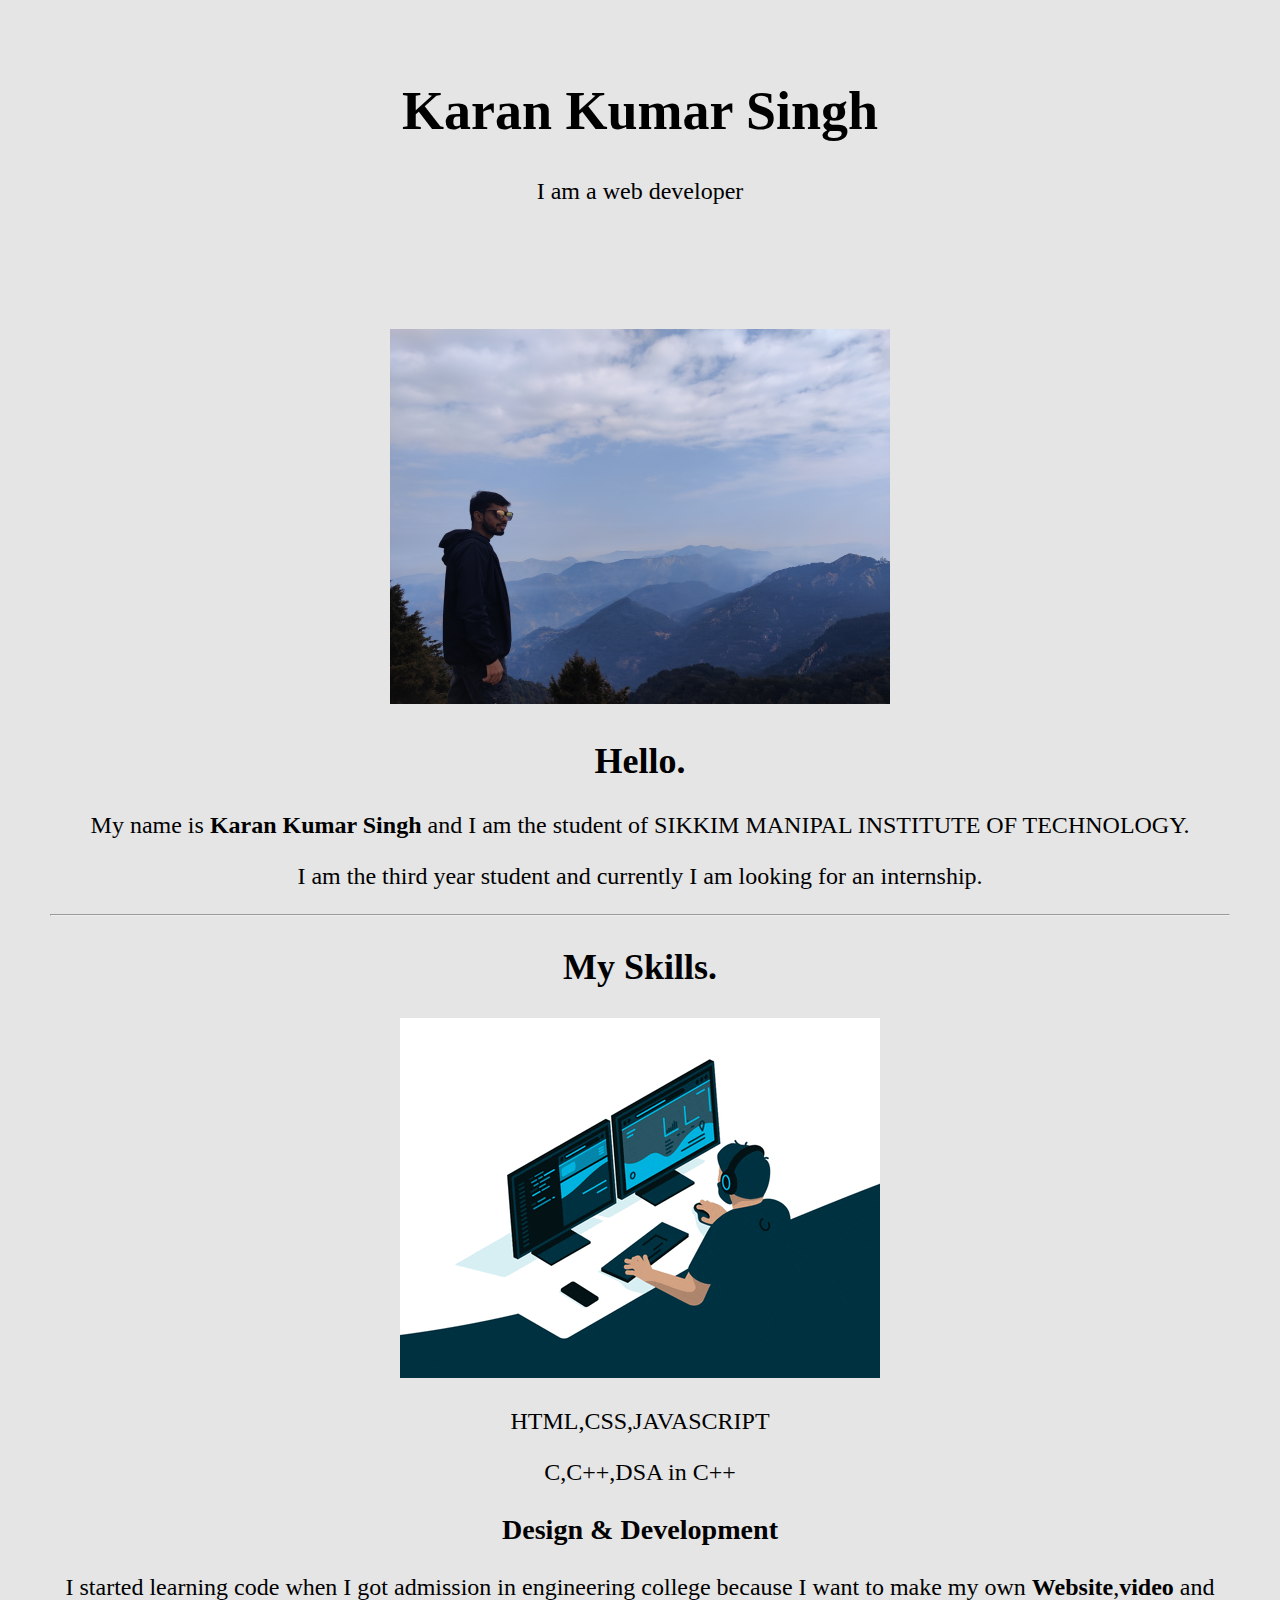
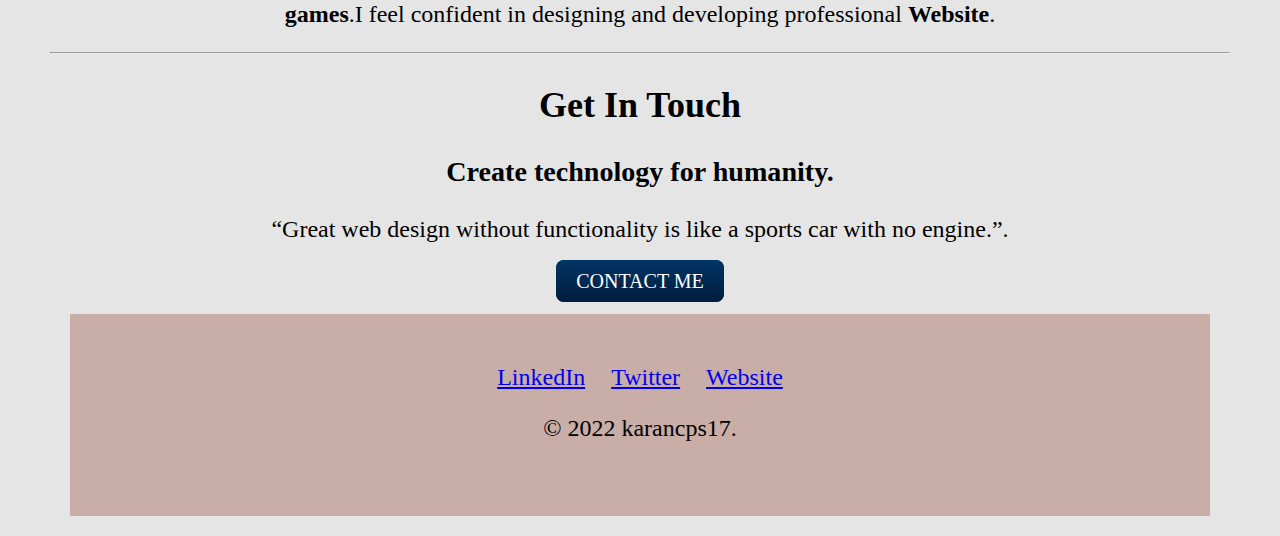
<file: index.html>
<!DOCTYPE html>
<html lang="en">
<head>
    <meta charset="UTF-8">
    <meta http-equiv="X-UA-Compatible" content="IE=edge">
    <meta name="viewport" content="width=device-width, initial-scale=1.0">
    <title>Karan kumar singh</title>
    <link rel="stylesheet" href="style.css">
    <link rel="icon" href="favicon.ico">
   
</head>
<body>
    <div class="top-container">
        <h1>Karan Kumar Singh</h1>
        <p>I am a web developer</p>
       
    </div>
    <div class="middle-container">
        <div class="profile">
          <img class="dp" src="1.jpg" alt="my pic" width="500px">
          <h2>Hello.</h2>
          <p>My name is <b>Karan Kumar Singh</b> and I am the student of SIKKIM MANIPAL INSTITUTE OF TECHNOLOGY.</p>
            <p>I am the third year student and currently I am looking for an internship.</p>
        </div>
        <hr>
        <div class="skills">
          <h2>My Skills.</h2>
          <img class="giphy" src="giphy.gif" alt="gif">
          <p>HTML,CSS,JAVASCRIPT</p>
          <p>C,C++,DSA in C++</p>
          <p></p>
        </div>
          <div class="skill-row">
            <h3>Design & Development</h3>
            <p>I started learning code when I got admission in engineering college because I want to make my own <strong>Website</strong>,<b>video</b> and <b>games</b>.I feel confident in designing and developing professional 
              <b>Website</b>.</p>
          </div>
        </div>
        <hr>
        <div class="contact-me">
          <h2>Get In Touch</h2>
          <h3>Create technology for humanity.</h3>
          <p>“Great web design without functionality is like a sports car with no engine.”.</p>
          <a class="btn" href="mailto:karancps17@gmail.com">CONTACT ME </a>
        </div>
        <!-- <hr style="padding-bottom: 3px;"> -->
      
        

       
      <div class="bottom-container">

        <a class="footer-link" target="_blank" href="https://www.linkedin.com/in/karan-kumar-singh-031b621a6/">LinkedIn</a>
        <a class="footer-link" target="_blank" href="https://twitter.com/KaranKu01071090/">Twitter</a>
        <a class="footer-link" target="_blank" href="https://github.com/Karan17-eng">Website</a>
        <p>© 2022 karancps17.</p>
      </div>
      
</body>
</html>
</file>
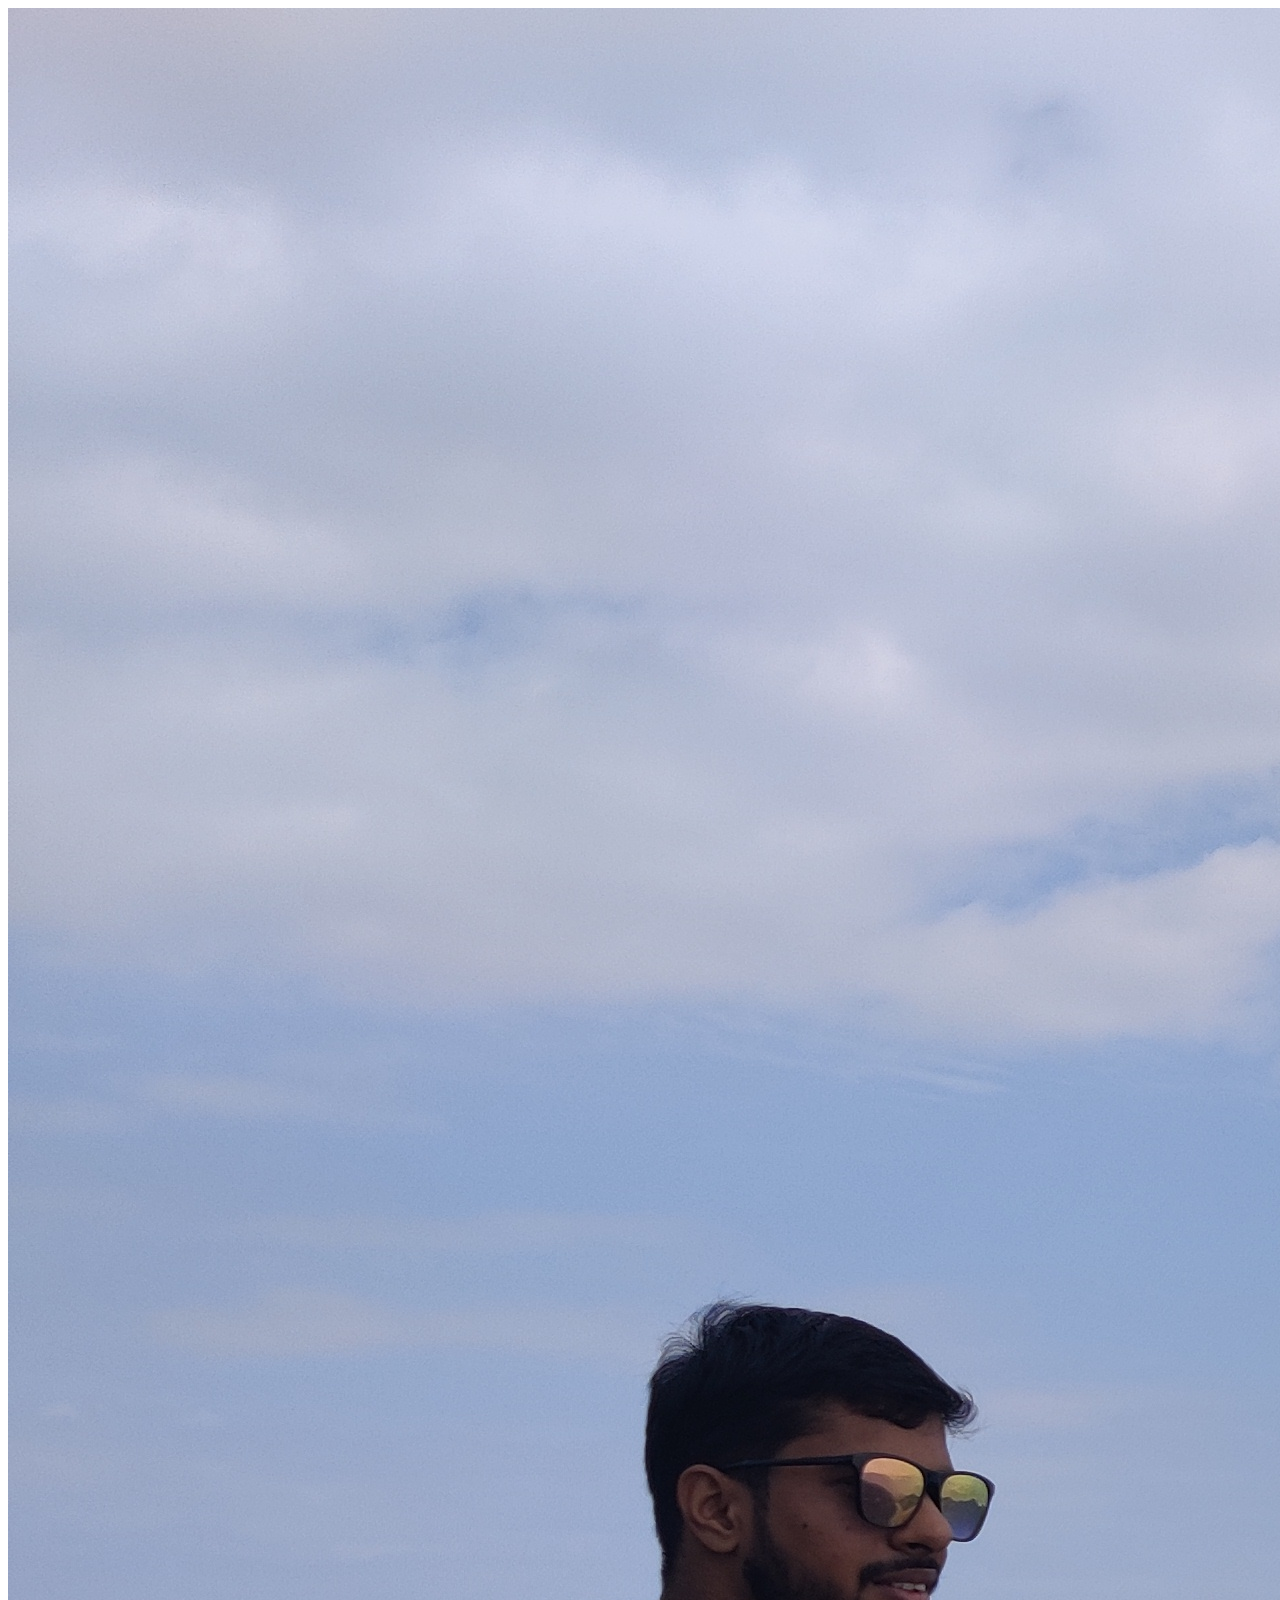
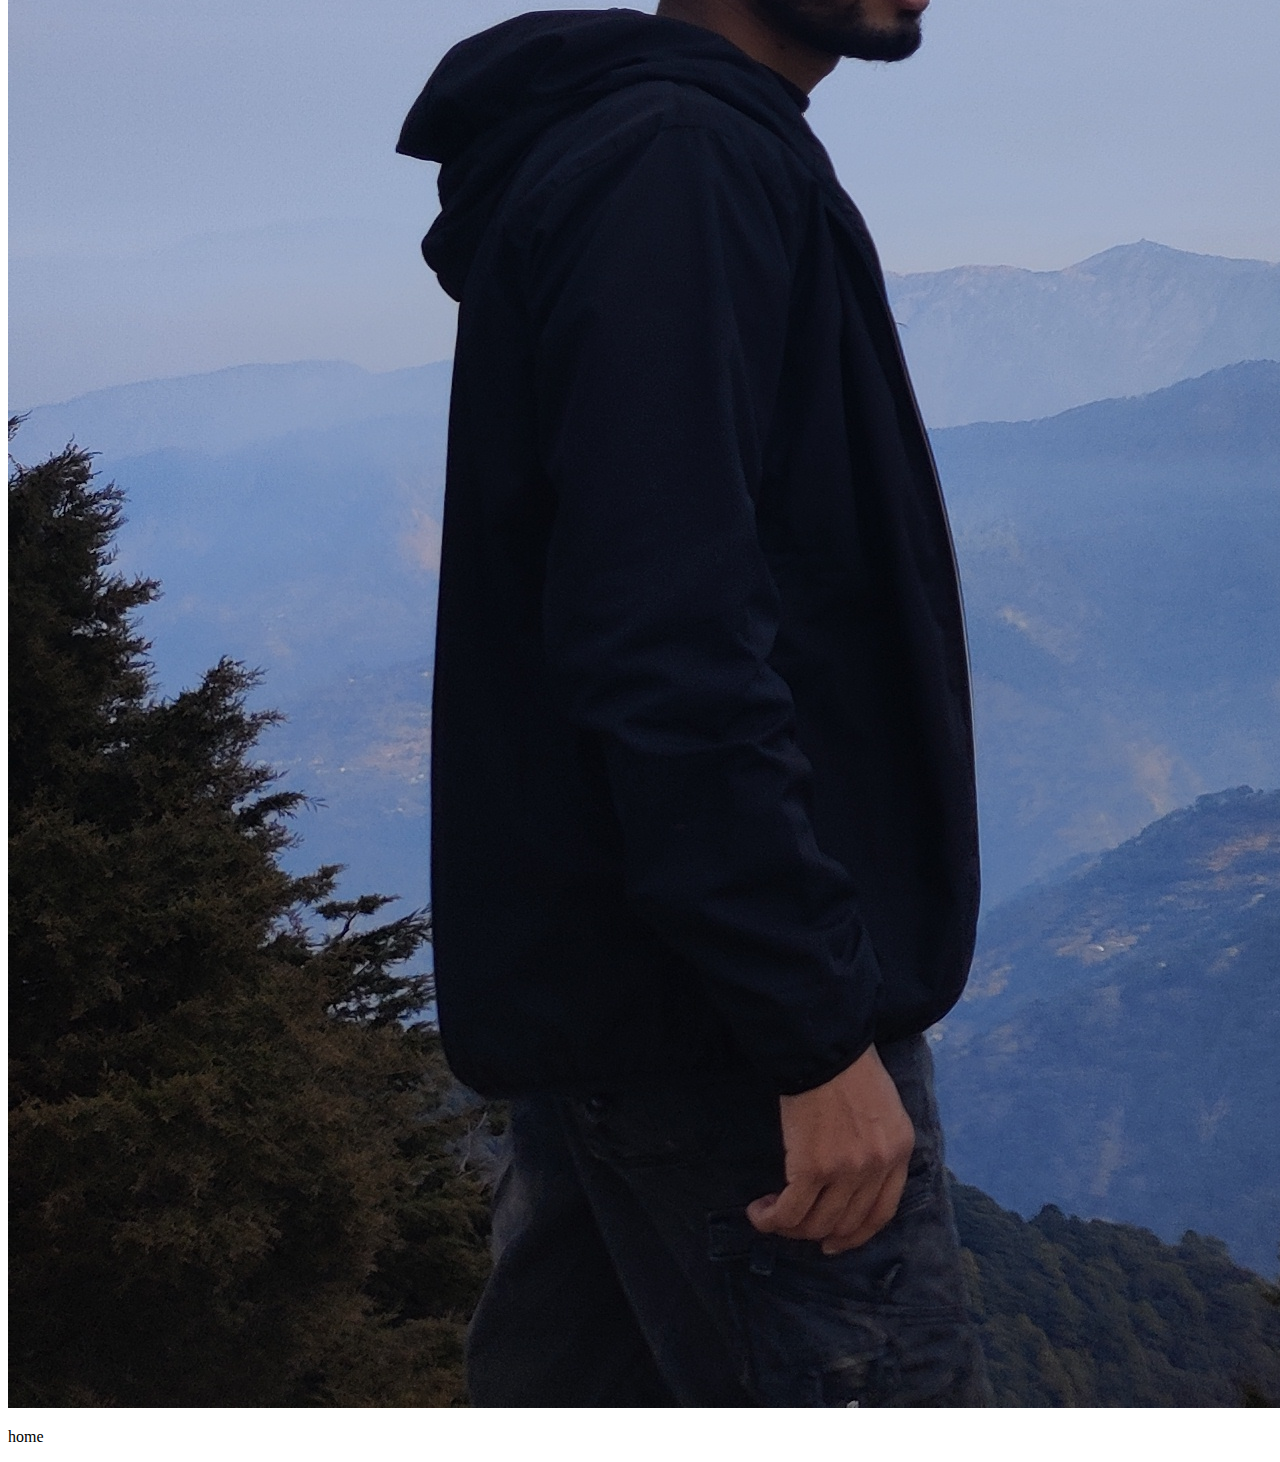
<file: demo.html>
<!DOCTYPE html>
<html lang="en">
<head>
    <meta charset="UTF-8">
    <meta http-equiv="X-UA-Compatible" content="IE=edge">
    <meta name="viewport" content="width=device-width, initial-scale=1.0">
    <title>demot</title>
</head>
<body>
    <img src="1.jpg" alt="" 40px>
    <div class="demo">
        <p>home </p>

        
    </div>
    
</body>
</html>
</file>
<file: style.css>
body {

    background-color: #e5e5e5;
    margin: 0px 50px 0 50px;
    text-align: center;
    font-family:Merriweatther,serif;
    font-size: 1.5em;
}
h1 {
    margin-top: 80px;
    font-size: 2.25em;
    font-family:cursive;
}
.top-container {
    background-color: #e5e5e5;
    position: relative;
    text-align: center;
}

}

.middle-container {
    margin: auto;
} 
.profile {
    
}
.dp
{
    margin-top: 100px;
    border-radius: none ;
    
}
.skills-row {
    width: 50%;
    margin: 100px auto 100px auto;

}
 
}

.contact-me {
    padding-bottom: 50px;

}
.bottom-container {
    background-color:#c9ada7 ;
    padding: 50px;
    margin: 20px;
  

} 
.btn {
    background: #003566;
    background-image: -webkit-linear-gradient(top, #003566, #001d3d);
    background-image: -moz-linear-gradient(top, #003566, #001d3d);
    background-image: -ms-linear-gradient(top, #003566, #001d3d);
    background-image: -o-linear-gradient(top, #003566, #001d3d);
    background-image: linear-gradient(to bottom, #003566, #001d3d);
    -webkit-border-radius: 8;
    -moz-border-radius: 8;
    border-radius: 8px;
    font-family: Merriweatther,serif;
    color: #ffffff;
    font-size: 20px;
    padding: 10px 20px 10px 20px;
    text-decoration: none;
  }
  
  .btn:hover {
    background: #14213d;
    background-image: -webkit-linear-gradient(top, #14213d, #03045e);
    background-image: -moz-linear-gradient(top, #14213d, #03045e);
    background-image: -ms-linear-gradient(top, #14213d, #03045e);
    background-image: -o-linear-gradient(top, #14213d, #03045e);
    background-image: linear-gradient(to bottom, #14213d, #03045e);
    text-decoration: none;
  }
  .a {
    color:#8ecae6 ;
    font-family:Merriweatther,serif ;
    margin:20px 0 20px;
    text-decoration: none;
    
  }
  .hr {
    border: none #c9ada7;
    border-bottom: none;
    margin: 100px auto;
    width: 4%;
  }
  .footer-link {
    margin: 10px 10px;
  }
  .a:hover{
    text-decoration:#176081 ;
    background-color: #03045e;
    
  }
</file>
